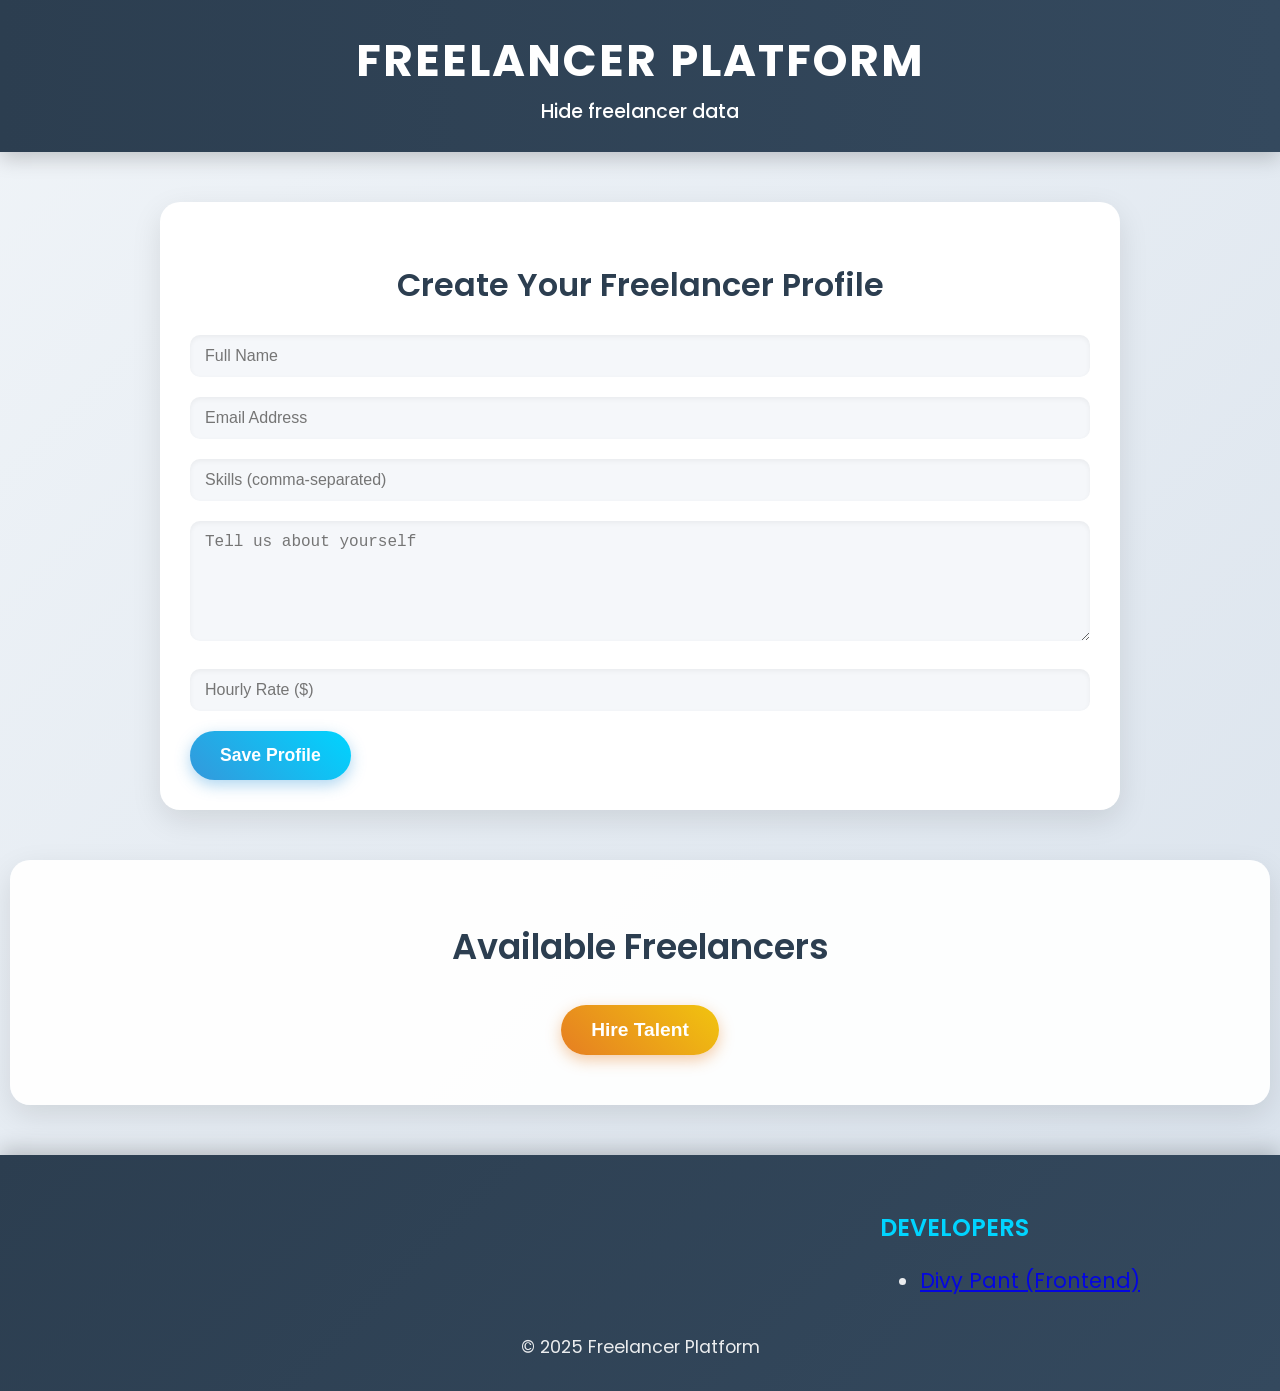
<file: FreelanerConnect.html>
<!DOCTYPE html>
<html lang="en">
<head>
    <meta charset="UTF-8">
    <meta name="viewport" content="width=device-width, initial-scale=1.0">
    <title>Freelancer Platform</title>
    <!-- Google Fonts for Poppins -->
    <link href="https://fonts.googleapis.com/css2?family=Poppins:wght@400;500;600;700&display=swap" rel="stylesheet">
    <!-- Font Awesome for icons -->
    <link rel="stylesheet" href="https://cdnjs.cloudflare.com/ajax/libs/font-awesome/5.15.4/css/all.min.css">
    <style>
        /* General Styles */
        body {
            font-family: 'Poppins', sans-serif;
            margin: 0;
            padding: 0;
            background: linear-gradient(135deg, #f0f4f8 0%, #d9e2ec 100%);
            color: #2c3e50;
            line-height: 1.6;
            min-height: 100vh;
        }

        /* Header */
        header {
            background: linear-gradient(90deg, #2c3e50 0%, #34495e 100%);
            color: #fff;
            padding: 25px 0;
            text-align: center;
            box-shadow: 0 6px 20px rgba(0, 0, 0, 0.2);
        }

        header h1 {
            margin: 0;
            font-size: 2.8rem;
            font-weight: 700;
            letter-spacing: 2px;
            text-transform: uppercase;
        }

        nav a {
            color: #fff;
            text-decoration: none;
            margin: 0 20px;
            font-size: 1.2rem;
            font-weight: 500;
            transition: all 0.4s ease;
        }

        nav a:hover, nav a:focus {
            color: #00d4ff;
            outline: none;
        }

        /* Profile Section */
        .profile {
            max-width: 900px;
            margin: 50px auto;
            padding: 30px;
            background: #fff;
            border-radius: 20px;
            box-shadow: 0 10px 30px rgba(0, 0, 0, 0.1);
            transition: transform 0.3s ease;
        }

        .profile:hover {
            transform: translateY(-10px);
        }

        .profile h2 {
            font-size: 2rem;
            margin-bottom: 25px;
            color: #2c3e50;
            font-weight: 600;
            text-align: center;
        }

        form input, form textarea {
            margin-bottom: 20px;
            padding: 12px 15px;
            border: none;
            border-radius: 10px;
            font-size: 1rem;
            background: #f5f7fa;
            box-shadow: inset 0 2px 5px rgba(0, 0, 0, 0.05);
            transition: all 0.3s ease;
            width: 100%;
            box-sizing: border-box;
        }

        form input:focus, form textarea:focus {
            outline: none;
            background: #fff;
            box-shadow: 0 0 10px rgba(52, 152, 219, 0.4);
            transform: scale(1.02);
        }

        form textarea {
            resize: vertical;
            min-height: 120px;
        }

        form button {
            background: linear-gradient(45deg, #3498db, #00d4ff);
            color: #fff;
            padding: 14px 30px;
            border: none;
            border-radius: 50px;
            font-size: 1.1rem;
            font-weight: 600;
            cursor: pointer;
            transition: all 0.4s ease;
            box-shadow: 0 5px 15px rgba(52, 152, 219, 0.4);
        }

        form button:hover, form button:focus {
            background: linear-gradient(45deg, #2c3e50, #34495e);
            transform: translateY(-3px);
            box-shadow: 0 8px 25px rgba(44, 62, 80, 0.5);
            outline: none;
        }

        /* Form Message */
        #formMessage.success {
            background: linear-gradient(to right, #d4edda, #b7e4c7);
            color: #155724;
            padding: 12px;
            border-radius: 10px;
            margin-top: 15px;
            text-align: center;
            box-shadow: 0 4px 10px rgba(0, 0, 0, 0.1);
        }

        #formMessage.error {
            background: linear-gradient(to right, #f8d7da, #f4a6ab);
            color: #721c24;
            padding: 12px;
            border-radius: 10px;
            margin-top: 15px;
            text-align: center;
            box-shadow: 0 4px 10px rgba(0, 0, 0, 0.1);
        }

        /* Freelancers Section */
        .freelancers-section {
            max-width: 1200px;
            margin: 50px auto;
            padding: 30px;
            background: rgba(255, 255, 255, 0.95);
            border-radius: 20px;
            box-shadow: 0 10px 30px rgba(0, 0, 0, 0.1);
        }

        .freelancers-section h2 {
            font-size: 2.2rem;
            color: #2c3e50;
            margin-bottom: 30px;
            text-align: center;
            font-weight: 600;
        }

        .freelancers-container {
            display: grid;
            grid-template-columns: repeat(auto-fill, minmax(320px, 1fr));
            gap: 25px;
            margin-top: 20px;
        }

        /* Hire Talent Button */
        #hireTalentBtn.btn {
            display: block;
            margin: 0 auto 20px;
            background: linear-gradient(45deg, #e67e22, #f1c40f);
            color: #fff;
            padding: 14px 30px;
            border: none;
            border-radius: 50px;
            font-size: 1.2rem;
            font-weight: 600;
            cursor: pointer;
            transition: all 0.4s ease;
            box-shadow: 0 5px 15px rgba(230, 126, 34, 0.4);
        }

        #hireTalentBtn.btn:hover, #hireTalentBtn.btn:focus {
            background: linear-gradient(45deg, #d35400, #e67e22);
            transform: translateY(-3px);
            box-shadow: 0 8px 25px rgba(211, 84, 0, 0.5);
            outline: none;
        }

        /* Freelancer Card */
        .freelancer-card {
            background: #fff;
            border-radius: 15px;
            padding: 20px;
            box-shadow: 0 8px 25px rgba(0, 0, 0, 0.08);
            transition: all 0.3s ease;
            position: relative;
            overflow: hidden;
            border: 1px solid #e0e0e0;
        }

        .freelancer-card:hover {
            transform: translateY(-8px);
            box-shadow: 0 12px 35px rgba(0, 0, 0, 0.15);
        }

        .card-header {
            display: flex;
            justify-content: space-between;
            align-items: center;
            margin-bottom: 15px;
        }

        .card-header h3 {
            margin: 0;
            font-size: 1.6rem;
            color: #2c3e50;
            font-weight: 600;
        }

        .rate {
            background: #3498db;
            color: #fff;
            padding: 5px 10px;
            border-radius: 20px;
            font-size: 1rem;
            font-weight: 500;
            box-shadow: 0 2px 5px rgba(52, 152, 219, 0.3);
        }

        .card-body .skills {
            margin: 15px 0;
        }

        .skill-tag {
            display: inline-block;
            background: linear-gradient(45deg, #3498db, #00d4ff);
            color: #fff;
            padding: 6px 12px;
            margin: 4px;
            border-radius: 20px;
            font-size: 0.9rem;
            font-weight: 500;
            box-shadow: 0 2px 5px rgba(0, 0, 0, 0.1);
            transition: transform 0.3s ease;
        }

        .skill-tag:hover {
            transform: scale(1.1);
        }

        .card-body .bio {
            color: #7f8c8d;
            font-size: 1rem;
            line-height: 1.5;
            display: none;
        }

        .contact-details {
            display: none;
            margin-top: 15px;
            padding: 15px;
            background: #f9f9f9;
            border-radius: 10px;
            box-shadow: 0 2px 5px rgba(0, 0, 0, 0.1);
        }

        .contact-details.active {
            display: block;
        }

        .contact-email {
            margin-bottom: 10px;
            font-size: 1rem;
            color: #2c3e50;
        }

        .contact-email a {
            color: #3498db;
            text-decoration: none;
            transition: color 0.3s ease;
        }

        .contact-email a:hover, .contact-email a:focus {
            color: #00d4ff;
            outline: none;
        }

        .contact-form {
            display: flex;
            flex-direction: column;
        }

        .contact-form input {
            margin-bottom: 10px;
            padding: 8px;
            border: 1px solid #ddd;
            border-radius: 5px;
            font-size: 0.9rem;
        }

        /* Removed textarea and button styling since they are removed */

        /* Loading, Empty, and Error States */
        .loading-state, .empty-state, .error-state {
            text-align: center;
            padding: 30px;
            background: rgba(255, 255, 255, 0.9);
            border-radius: 15px;
            box-shadow: 0 5px 15px rgba(0, 0, 0, 0.05);
        }

        .loading-state i, .empty-state i, .error-state i {
            font-size: 2.5rem;
            margin-bottom: 15px;
            display: block;
            color: #3498db;
        }

        .loading-state span, .empty-state p, .error-state p {
            font-size: 1.2rem;
            color: #2c3e50;
        }

        .error-state i {
            color: #e74c3c;
        }

        .retry-btn {
            background: linear-gradient(45deg, #e74c3c, #c0392b);
            color: #fff;
            border: none;
            padding: 10px 20px;
            border-radius: 25px;
            cursor: pointer;
            margin-top: 15px;
            font-weight: 600;
            transition: all 0.3s ease;
        }

        .retry-btn:hover, .retry-btn:focus {
            background: linear-gradient(45deg, #c0392b, #e74c3c);
            transform: translateY(-3px);
            box-shadow: 0 5px 15px rgba(231, 76, 60, 0.4);
            outline: none;
        }

        .retry-btn i {
            margin-right: 5px;
        }

        /* Footer */
        footer {
            background: linear-gradient(135deg, #2c3e50 0%, #34495e 100%);
            color: #fff;
            padding: 30px 0;
            margin-top: 50px;
            box-shadow: 0 -6px 20px rgba(0, 0, 0, 0.2);
        }

        .footer-content {
            max-width: 1000px;
            margin: 0 auto;
            padding: 0 20px;
            display: flex;
            flex-wrap: wrap;
            justify-content: end;
            align-items: flex-start;
            gap: 20px;
        }

        .copyright {
            flex: 1 1 100%;
            text-align: center;
            font-size: 1.1rem;
            opacity: 0.9;
        }

        .developer-info h3 {
            color: #00d4ff;
            margin-bottom: 10px;
            font-size: 1.5rem;
            font-weight: 600;
            text-transform: uppercase;
        }

        .developer-list li {
            margin-bottom: 5px;
            font-size: 1.3rem;
            opacity: 0.9;
            transition: all 0.3s ease;
        }

        .developer-list li:hover {
            opacity: 1;
            color: #00d4ff;
        }

        /* Responsive Design */
        @media (max-width: 768px) {
            header h1 {
                font-size: 2rem;
            }

            .profile, .freelancers-section {
                padding: 20px;
                margin: 30px 15px;
            }

            .freelancers-container {
                grid-template-columns: 1fr;
            }

            .footer-content {
                flex-direction: column;
                text-align: center;
            }

            .developer-info {
                margin: 15px 0;
            }
        }
    </style>
</head>
<body>
    <header>
        <h1>Freelancer Platform</h1>
        <nav>
            <a href="integratedweb.html">Hide freelancer data</a>
        </nav>
    </header>

    <div class="profile">
        <h2>Create Your Freelancer Profile</h2>
        <form id="freelancerForm">
            <input type="text" name="name" placeholder="Full Name" required aria-required="true" aria-label="Full Name">
            <input type="email" name="email" placeholder="Email Address" required aria-required="true" aria-label="Email Address">
            <input type="text" name="skills" placeholder="Skills (comma-separated)" required aria-required="true" aria-label="Skills">
            <textarea name="bio" placeholder="Tell us about yourself" required aria-required="true" aria-label="Bio"></textarea>
            <input type="number" name="hourly_rate" placeholder="Hourly Rate ($)" min="1" required aria-required="true" aria-label="Hourly Rate">
            <button type="submit">Save Profile</button>
        </form>
        <div id="formMessage" role="alert"></div>
    </div>

    <section class="freelancers-section">
        <h2>Available Freelancers</h2>
        <button id="hireTalentBtn" class="btn">Hire Talent</button>
        <div id="freelancersContainer" class="freelancers-container"></div>
    </section>

    <footer>
        <div class="footer-content">
            <div class="developer-info">
                <h3>Developers</h3>
                <ul class="developer-list">
                    <li><a href="#">Divy Pant (Frontend)</a></li>
                </ul>
            </div>
            <div class="copyright">© 2025 Freelancer Platform</div>
        </footer>

    <script>
        function saveProfile(profile) {
            let profiles = JSON.parse(localStorage.getItem('freelancerProfiles') || '[]');
            profiles.push(profile);
            localStorage.setItem('freelancerProfiles', JSON.stringify(profiles));
            console.log('Profile Saved:', profile);
        }

        document.getElementById('freelancerForm').addEventListener('submit', function(e) {
            e.preventDefault();
            const form = this;
            const messageDiv = document.getElementById('formMessage');

            const formData = new FormData(form);
            const profile = {
                name: formData.get('name'),
                email: formData.get('email'),
                skills: formData.get('skills'),
                bio: formData.get('bio'),
                hourly_rate: parseFloat(formData.get('hourly_rate')) || 0,
                portfolio_url: formData.get('portfolio_url') || '',
                created_at: new Date().toISOString()
            };

            if (!profile.name || !profile.email || !profile.skills || !profile.bio || !profile.hourly_rate) {
                messageDiv.textContent = 'All fields except Portfolio URL are required';
                messageDiv.className = 'error';
                return;
            }
            if (!/^[^\s@]+@[^\s@]+\.[^\s@]+$/.test(profile.email)) {
                messageDiv.textContent = 'Invalid email format';
                messageDiv.className = 'error';
                return;
            }

            try {
                saveProfile(profile);
                messageDiv.textContent = 'Profile saved successfully!';
                messageDiv.className = 'success';
                form.reset();
            } catch (error) {
                messageDiv.textContent = 'Error saving profile: ' + error.message;
                messageDiv.className = 'error';
            }
        });

        document.getElementById("hireTalentBtn").addEventListener("click", async () => {
            const container = document.getElementById("freelancersContainer");

            try {
                container.innerHTML = `
                    <div class="loading-state">
                        <i class="fas fa-spinner fa-spin"></i>
                        <span>Loading freelancers...</span>
                    </div>
                `;

                await new Promise(resolve => setTimeout(resolve, 1000));
                const freelancers = JSON.parse(localStorage.getItem('freelancerProfiles') || '[]');
                console.log('Fetched Freelancers:', freelancers);

                container.innerHTML = '';

                if (freelancers.length === 0) {
                    container.innerHTML = `
                        <div class="empty-state">
                            <i class="fas fa-user-slash"></i>
                            <p>No freelancers available at the moment</p>
                        </div>
                    `;
                    return;
                }

                freelancers.forEach(freelancer => {
                    const card = document.createElement('div');
                    card.className = 'freelancer-card';
                    card.innerHTML = `
                        <div class="card-header">
                            <h3>${freelancer.name}</h3>
                            <span class="rate">$${freelancer.hourly_rate}/hr</span>
                        </div>
                        <div class="card-body">
                            <p class="skills">${freelancer.skills.split(',').map(skill => 
                                `<span class="skill-tag">${skill.trim()}</span>`
                            ).join('')}</p>
                        </div>
                        <div class="card-footer">
                            ${freelancer.portfolio_url ? 
                                `<button class="email-address" 
                                         aria-label="Show ${freelancer.name}'s email address"
                                         aria-expanded="false"
                                         data-email="${freelancer.email}">
                                    <i class="fas fa-envelope"></i> Email Address
                                </button>` : 
                                `<span class="no-portfolio" aria-label="No portfolio available for ${freelancer.name}">
                                    No portfolio available
                                </span>`
                            }
                            <div class="contact-details" aria-live="polite">
                                <div class="contact-email">
                                    <strong>Email:</strong> 
                                    <a href="mailto:${freelancer.email}" aria-label="Send email to ${freelancer.name}">
                                        ${freelancer.email}
                                    </a>
                                </div>
                                <form class="contact-form" id="contactForm-${freelancer.email.replace('@', '-').replace('.', '-')}" data-email="${freelancer.email}">
                                    <input type="email" name="hiring-email" placeholder="Your Email" aria-label="Your Email" required>
                                    <!-- Removed textarea and button -->
                                </form>
                                <div id="contactMessage-${freelancer.email.replace('@', '-').replace('.', '-')}" role="alert"></div>
                            </div>
                        </div>
                    `;
                    container.appendChild(card);

                    // Add event listener to toggle contact details
                    const emailButton = card.querySelector('.email-address');
                    const contactDetails = card.querySelector('.contact-details');
                    if (emailButton) {
                        emailButton.addEventListener('click', () => {
                            const expanded = emailButton.getAttribute('aria-expanded') === 'true';
                            emailButton.setAttribute('aria-expanded', !expanded);
                            contactDetails.classList.toggle('active');
                            if (!expanded) {
                                contactDetails.setAttribute('aria-hidden', 'false');
                            } else {
                                contactDetails.setAttribute('aria-hidden', 'true');
                            }
                        });
                    }

                    // Remove the form submission event listener since message and button are removed
                });

            } catch (error) {
                console.error("Error loading freelancers:", error);
                container.innerHTML = `
                    <div class="error-state">
                        <i class="fas fa-exclamation-triangle"></i>
                        <p>Failed to load freelancers</p>
                        <button class="retry-btn" onclick="window.location.reload()">
                            <i class="fas fa-sync-alt"></i> Try Again
                        </button>
                    </div>
                `;
            }
        });
    </script>
</body>
</html>
</file>
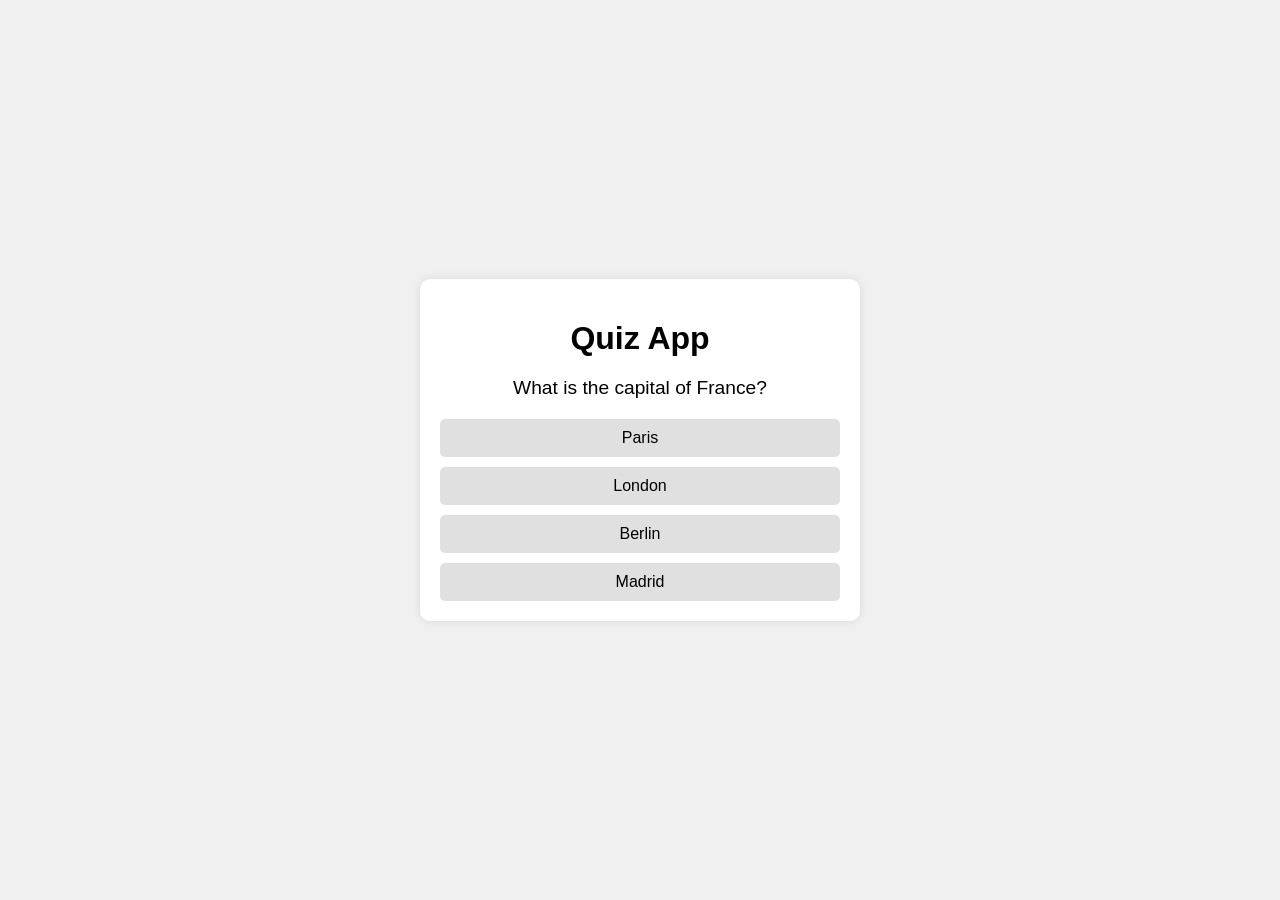
<file: quiz.html>
<!DOCTYPE html>
<html lang="en">
<head>
    <meta charset="UTF-8">
    <meta name="viewport" content="width=device-width, initial-scale=1.0">
    <title>Quiz App</title>
    <style>
        body {
            font-family: Arial, sans-serif;
            display: flex;
            justify-content: center;
            align-items: center;
            height: 100vh;
            margin: 0;
            background-color: #f0f0f0;
        }
        .quiz-container {
            background-color: white;
            padding: 20px;
            border-radius: 10px;
            box-shadow: 0 0 10px rgba(0, 0, 0, 0.1);
            width: 400px;
            text-align: center;
        }
        .quiz-container h1 {
            margin-bottom: 20px;
        }
        .question {
            font-size: 1.2em;
            margin-bottom: 20px;
        }
        .options {
            display: flex;
            flex-direction: column;
            gap: 10px;
        }
        .option {
            padding: 10px;
            background-color: #e0e0e0;
            border-radius: 5px;
            cursor: pointer;
            transition: background-color 0.3s;
        }
        .option:hover {
            background-color: #d0d0d0;
        }
        .option.selected {
            background-color: #4CAF50;
            color: white;
        }
        #next-btn, #restart-btn {
            margin-top: 20px;
            padding: 10px 20px;
            background-color: #4CAF50;
            color: white;
            border: none;
            border-radius: 5px;
            cursor: pointer;
        }
        #next-btn:hover, #restart-btn:hover {
            background-color: #45a049;
        }
        #result {
            display: none;
            margin-top: 20px;
            font-size: 1.2em;
        }
    </style>
</head>
<body>
    <div class="quiz-container">
        <h1>Quiz App</h1>
        <div class="question" id="question"></div>
        <div class="options" id="options"></div>
        <button id="next-btn">Next</button>
        <div id="result"></div>
    </div>

    <script>
        const quizData = [
            {
                question: "What is the capital of France?",
                options: ["Paris", "London", "Berlin", "Madrid"],
                answer: "Paris"
            },
            {
                question: "Which planet is known as the Red Planet?",
                options: ["Venus", "Mars", "Jupiter", "Saturn"],
                answer: "Mars"
            },
            {
                question: "What is 2 + 2?",
                options: ["3", "4", "5", "6"],
                answer: "4"
            }
        ];

        let currentQuestion = 0;
        let score = 0;

        const questionElement = document.getElementById('question');
        const optionsElement = document.getElementById('options');
        const nextButton = document.getElementById('next-btn');
        const resultElement = document.getElementById('result');

        function loadQuestion() {
            const currentQuiz = quizData[currentQuestion];
            questionElement.textContent = currentQuiz.question;
            optionsElement.innerHTML = '';

            currentQuiz.options.forEach(option => {
                const optionElement = document.createElement('div');
                optionElement.classList.add('option');
                optionElement.textContent = option;
                optionElement.addEventListener('click', () => selectOption(option));
                optionsElement.appendChild(optionElement);
            });

            nextButton.style.display = 'none';
        }

        function selectOption(selected) {
            const currentQuiz = quizData[currentQuestion];
            const options = optionsElement.getElementsByClassName('option');
            for (let option of options) {
                option.classList.remove('selected');
                if (option.textContent === selected) {
                    option.classList.add('selected');
                }
            }
            nextButton.style.display = 'block';

            if (selected === currentQuiz.answer) {
                score++;
            }
        }

        function showResult() {
            questionElement.style.display = 'none';
            optionsElement.style.display = 'none';
            nextButton.style.display = 'none';
            resultElement.style.display = 'block';
            resultElement.innerHTML = `You scored ${score} out of ${quizData.length}!<br><button id="restart-btn">Restart</button>`;
            document.getElementById('restart-btn').addEventListener('click', restartQuiz);
        }

        function restartQuiz() {
            currentQuestion = 0;
            score = 0;
            questionElement.style.display = 'block';
            optionsElement.style.display = 'flex';
            resultElement.style.display = 'none';
            loadQuestion();
        }

        nextButton.addEventListener('click', () => {
            currentQuestion++;
            if (currentQuestion < quizData.length) {
                loadQuestion();
            } else {
                showResult();
            }
        });

        loadQuestion();
    </script>
</body>
</html>
</file>
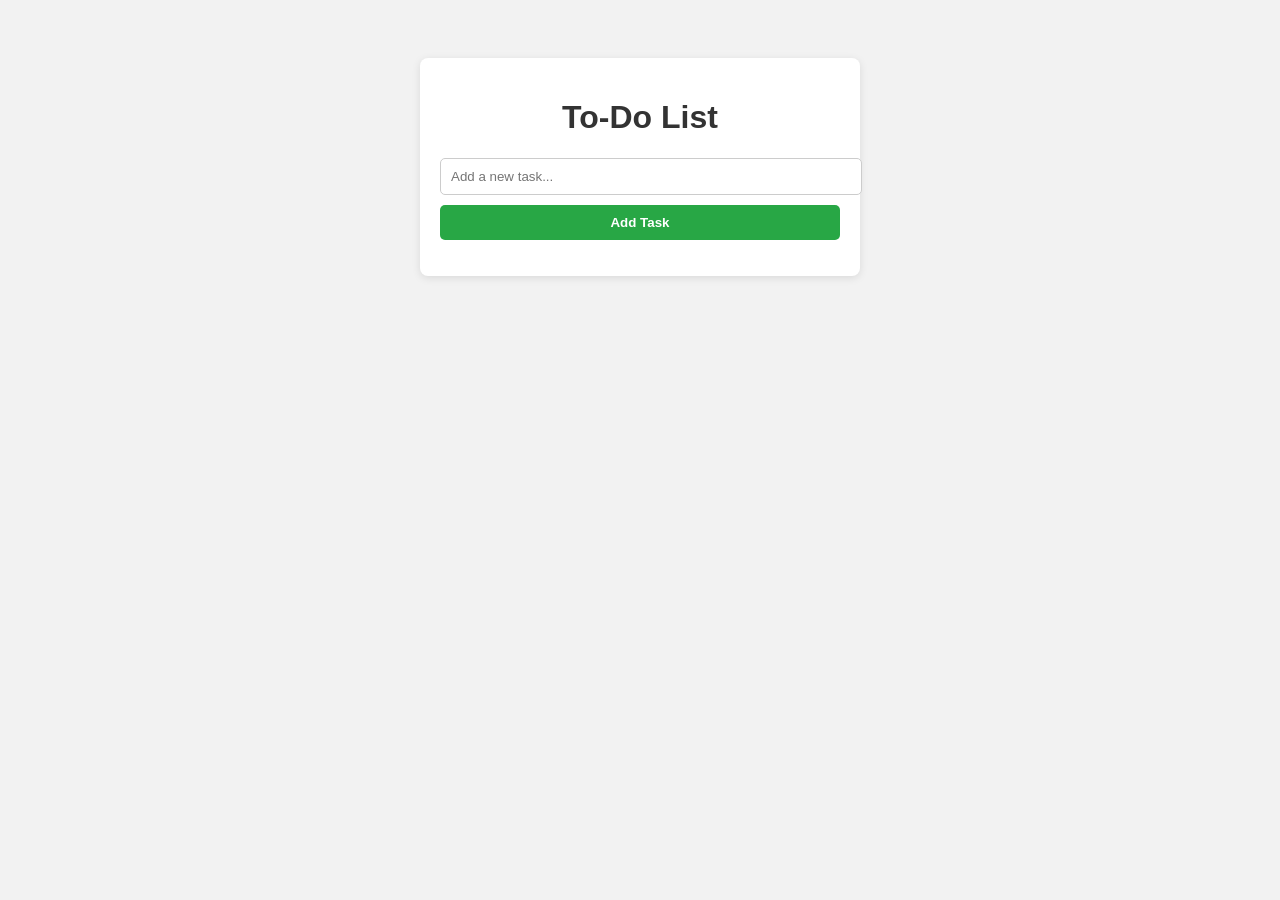
<file: to_dolist.html>
<!DOCTYPE html>
<html lang="en">
<head>
  <meta charset="UTF-8" />
  <meta name="viewport" content="width=device-width, initial-scale=1.0"/>
  <title>To-Do List</title>
  <style>
    body {
      font-family: Arial, sans-serif;
      background: #f2f2f2;
      display: flex;
      justify-content: center;
      align-items: start;
      padding: 50px;
    }
    .container {
      background: white;
      padding: 20px;
      border-radius: 8px;
      width: 100%;
      max-width: 400px;
      box-shadow: 0 2px 8px rgba(0,0,0,0.1);
    }
    h1 {
      text-align: center;
      color: #333;
    }
    #taskInput {
      width: 100%;
      padding: 10px;
      border: 1px solid #ccc;
      border-radius: 5px;
      margin-bottom: 10px;
    }
    button {
      width: 100%;
      padding: 10px;
      border: none;
      background: #28a745;
      color: white;
      font-weight: bold;
      border-radius: 5px;
      cursor: pointer;
    }
    button:hover {
      background: #218838;
    }
    ul {
      list-style: none;
      padding: 0;
    }
    li {
      padding: 10px;
      margin-top: 10px;
      background: #f9f9f9;
      border-radius: 5px;
      display: flex;
      justify-content: space-between;
      align-items: center;
    }
    li.completed {
      text-decoration: line-through;
      color: gray;
    }
    .delete {
      background: red;
      color: white;
      border: none;
      padding: 5px 10px;
      border-radius: 4px;
      cursor: pointer;
    }
  </style>
</head>
<body>
  <div class="container">
    <h1>To-Do List</h1>
    <input type="text" id="taskInput" placeholder="Add a new task..." />
    <button onclick="addTask()">Add Task</button>
    <ul id="taskList"></ul>
  </div>

  <script>
    const taskInput = document.getElementById("taskInput");
    const taskList = document.getElementById("taskList");

    function loadTasks() {
      const tasks = JSON.parse(localStorage.getItem("tasks")) || [];
      tasks.forEach(task => addTaskToDOM(task.text, task.completed));
    }

    function saveTasks() {
      const tasks = [];
      document.querySelectorAll("#taskList li").forEach(li => {
        tasks.push({
          text: li.querySelector("span").innerText,
          completed: li.classList.contains("completed")
        });
      });
      localStorage.setItem("tasks", JSON.stringify(tasks));
    }

    function addTask() {
      const task = taskInput.value.trim();
      if (task !== "") {
        addTaskToDOM(task, false);
        taskInput.value = "";
        saveTasks();
      }
    }

    function addTaskToDOM(text, completed) {
      const li = document.createElement("li");
      if (completed) li.classList.add("completed");

      const span = document.createElement("span");
      span.innerText = text;
      span.onclick = () => {
        li.classList.toggle("completed");
        saveTasks();
      };

      const delBtn = document.createElement("button");
      delBtn.innerText = "Delete";
      delBtn.className = "delete";
      delBtn.onclick = () => {
        li.remove();
        saveTasks();
      };

      li.appendChild(span);
      li.appendChild(delBtn);
      taskList.appendChild(li);
    }

    // Load tasks from localStorage on startup
    loadTasks();
  </script>
</body>
</html>
</file>
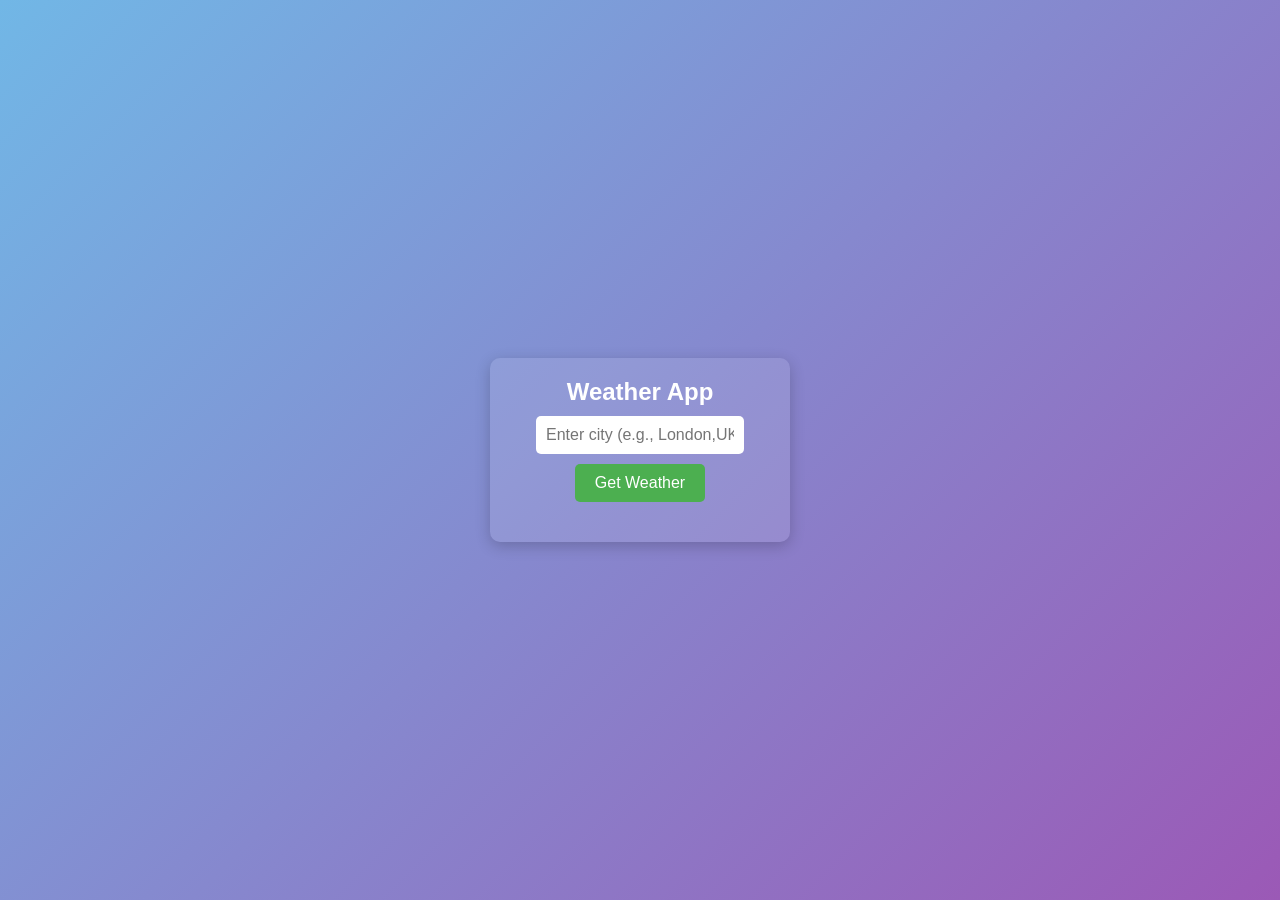
<file: wheatherapplication.html>
<!DOCTYPE html>
<html lang="en">
<head>
    <meta charset="UTF-8">
    <meta name="viewport" content="width=device-width, initial-scale=1.0">
    <title>Weather App</title>
    <style>
        * {
            margin: 0;
            padding: 0;
            box-sizing: border-box;
        }
        body {
            height: 100vh;
            display: flex;
            justify-content: center;
            align-items: center;
            font-family: 'Arial', sans-serif;
            background: linear-gradient(135deg, #71b7e6, #9b59b6);
            color: #fff;
        }
        .container {
            background: rgba(255, 255, 255, 0.1);
            padding: 20px;
            border-radius: 10px;
            text-align: center;
            width: 300px;
            box-shadow: 0 4px 15px rgba(0, 0, 0, 0.2);
        }
        input {
            padding: 10px;
            margin: 10px 0;
            border: none;
            border-radius: 5px;
            width: 80%;
            font-size: 16px;
        }
        button {
            padding: 10px 20px;
            border: none;
            border-radius: 5px;
            background: #4CAF50;
            color: white;
            cursor: pointer;
            font-size: 16px;
        }
        button:hover {
            background: #45a049;
        }
        button:disabled {
            background: #cccccc;
            cursor: not-allowed;
        }
        .weather-info {
            margin-top: 20px;
        }
        .weather-info img {
            width: 50px;
        }
        .error {
            color: #ff4444;
            margin-top: 10px;
            font-size: 14px;
        }
        .loading {
            color: #fff;
            margin-top: 10px;
        }
    </style>
</head>
<body>
    <div class="container">
        <h2>Weather App</h2>
        <input type="text" id="cityInput" placeholder="Enter city (e.g., London,UK)">
        <button id="getWeatherBtn" onclick="getWeather()">Get Weather</button>
        <div class="weather-info" id="weatherInfo">
            <div id="temperature"></div>
            <div id="description"></div>
            <div id="icon"></div>
            <div id="error" class="error"></div>
            <div id="loading" class="loading"></div>
        </div>
    </div>
    <script>
        const apiKey = 'd6dda228c780f0ca41d98672e624f012'; // Provided OpenWeatherMap API key
        const apiUrl = 'https://api.openweathermap.org/data/2.5/weather';

        async function getWeather() {
            const city = document.getElementById('cityInput').value.trim();
            const errorDiv = document.getElementById('error');
            const temperatureDiv = document.getElementById('temperature');
            const descriptionDiv = document.getElementById('description');
            const iconDiv = document.getElementById('icon');
            const loadingDiv = document.getElementById('loading');
            const button = document.getElementById('getWeatherBtn');

            // Clear previous data
            errorDiv.textContent = '';
            temperatureDiv.textContent = '';
            descriptionDiv.textContent = '';
            iconDiv.innerHTML = '';
            loadingDiv.textContent = '';

            if (!city) {
                errorDiv.textContent = 'Please enter a city name';
                return;
            }

            // Disable button and show loading
            button.disabled = true;
            loadingDiv.textContent = 'Fetching weather...';

            try {
                const response = await fetch(`${apiUrl}?q=${encodeURIComponent(city)}&appid=${apiKey}&units=metric`, {
                    method: 'GET',
                    headers: {
                        'Accept': 'application/json'
                    }
                });
                if (!response.ok) {
                    if (response.status === 404) {
                        throw new Error('City not found. Try adding a country code (e.g., Paris,FR), check spelling, or use a major city.');
                    } else if (response.status === 401) {
                        throw new Error('Invalid API key. Please verify your API key at https://openweathermap.org/ or contact support.');
                    } else {
                        throw new Error(`Error ${response.status}: Unable to fetch weather data. Check your internet or try again later.`);
                    }
                }
                const data = await response.json();

                // Update DOM with weather data
                temperatureDiv.textContent = `Temperature: ${Math.round(data.main.temp)}°C`;
                descriptionDiv.textContent = `Weather: ${data.weather[0].description}`;
                iconDiv.innerHTML = `<img src="https://openweathermap.org/img/wn/${data.weather[0].icon}.png" alt="Weather Icon">`;
            } catch (error) {
                console.error('Weather App Error:', error); // Log to console for debugging
                errorDiv.textContent = error.message;
                if (error.message.includes('Failed to fetch')) {
                    errorDiv.textContent += ' This may be due to running the app locally. Host it on a server (e.g., use "Live Server" or Python\'s http.server).';
                }
            } finally {
                // Re-enable button and clear loading
                button.disabled = false;
                loadingDiv.textContent = '';
            }
        }

        // Allow pressing Enter to trigger weather fetch
        document.getElementById('cityInput').addEventListener('keypress', (e) => {
            if (e.key === 'Enter') {
                getWeather();
            }
        });
    </script>
</body>
</html>
</file>
